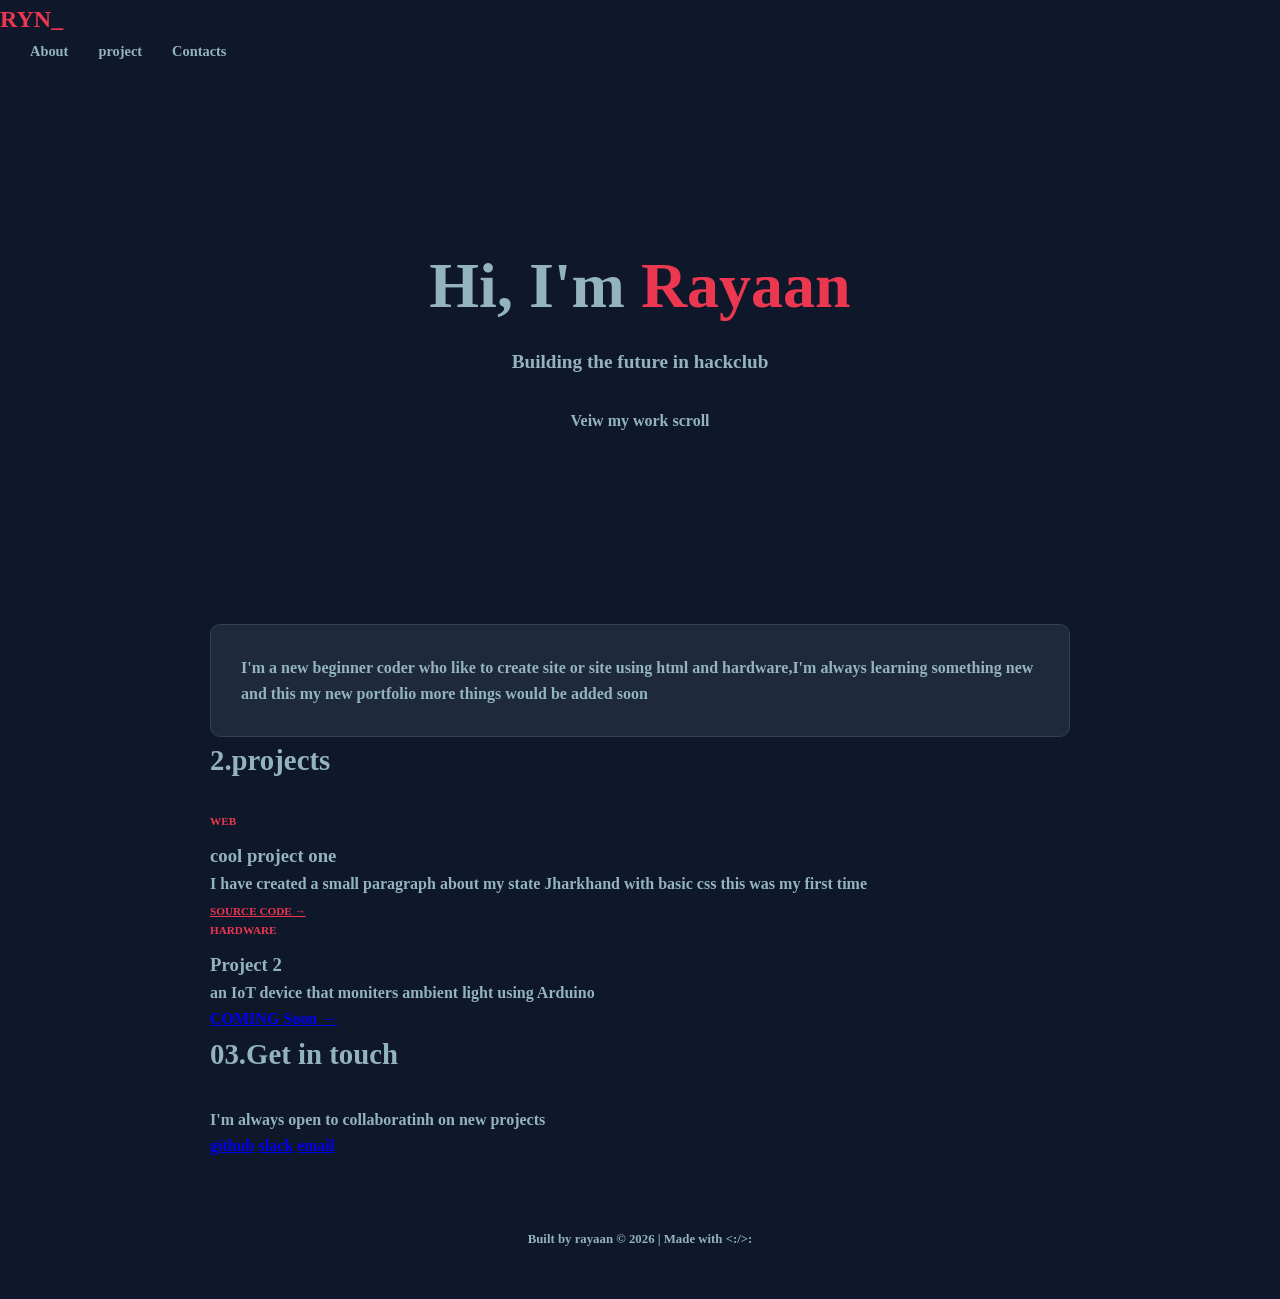
<file: Index.html>
<!doctype html >
<html lang="en">
<head>
    <meta charset="UTF-8">
    <meta name="viewport" content="width=device-width, initial-scale=1.0">
    <title> Rayaan's portfolio</title>
    <link rel="stylesheet" href="Rayaan.css">
    <link href="https://fonts.googleapis.com/css2?family=Space+Mono:wght@400;700&display=swap" rel="stylesheet">
</head>
<body>
    
    <nav>
        <div class="logo">RYN_</div>
        <ul class="nav-links">
            <li><a href="#about">About</a></li>
            <li><a href="#projects">project</a></li>
            <li><a href="#contacts">Contacts</a></li>
        </ul>
    </nav>
    <header class="hero">
        <h1>Hi, I'm  <span class="highlight">Rayaan</span></h1>
        <p class="subtitle">Building the future in hackclub</p>
        <div class="hero-btns"
            <a href="#project">Veiw my work scroll </a>
    </div>
    </header>
    <main class="container">
        <section id="About">
            <div class="card">
                <p>I'm a new beginner coder who like to create site or site using html and hardware,I'm always learning something new and this my new portfolio more things would be added soon 
                </p>
            </div>
        </section>
        <section id="projects">
            <h2>2.projects</h2>
            <div class="project-grid">
                <div class="project-cards">
                    <div class="project-tag">web</div>
                    <h3>cool project one</h3>
                    <p>I have created a small paragraph about my state Jharkhand with basic css this was my first time</p>
                    <a href="https://github.com/rayaanguy/About-Jharkhand-" class="project-tag">source Code &rarr;</a>
                    <div class="-">
                        <div class="project-tag">hardware</div>
                        <h3>Project 2</h3>
                        <P>an IoT device that moniters ambient light using Arduino</P>
                        <a href="#" class="">COMING Soon &rarr;</a>
                    </div>
                </div>
            </div>
        </section>
        <section id="contact">
            <h2>03.Get in touch </h2>
            <div class="centre">
                <p>I'm always open to collaboratinh on new projects</p>
                <div class="social-link">
                    <a href="https://github.com/rayaanguy">github</a>
                    <a href="https://slack.hackclub.com">slack</a>
                    <a href="mailto: rayaanguy@gmail.com.com">email</a>
                </div>
            </div>
        </section>
    </main>

    <footer>
        <p>Built by rayaan &copy; 2026 | Made with &lt:/&gt:</p>
    </footer>
</body>
</html>
</file>
<file: Rayaan.css>
:root {
    --bg-dark: #0f172a;
    --bg-card: #1e293b;
    --text-main: #93b3c1 ;
    --accent: #ec3750 ;
    --accent-glow: rgba(236, 55, 80, 0.2);
}
* {
    margin: 0;
    padding:0;
    box-sizing: border-box;
}
body{
    font-family:'space Mono' mono space;
    background-color:var(--bg-dark);
    color: var(--text-main);
    line-height: 1.6;
    font-weight: bold;
}
.container {
    max-width: 900px;
    margin: 0 auto;
    padding:20px;
}
.nav{
    display:flex;
    justify-content: space-between;
    align-items: center;
    padding: 30px 50px;
}
.logo {
    font-weight: bold;
    font-size: 1.5rem;
    color:var(--accent)
}
.nav-links{
    display:flex;
    list-style: none;
}
.nav-links li {
    margin-left: 30px;
}
.nav-links a {
    text-decoration: none;
    Color:var(--text-main);
    font-size: 0.9rem;
    transition: 0.3s;
}
.nav-links a:hover {
    color:var(--accent)
}
.hero {
    height:60vh;
    display:flex;
    flex-direction: column;
    justify-content: center;
    align-items: center;
    text-align: center;
}
h1{
    font-size: 4rem;
    margin-bottom: 10px;
}
.highlight{
    color:var(--accent)
}
.subtitle {
    font-size:1.2rem;
    color: var(--text-dim);
    margin-bottom:30px;
}
.primary-btn{
    padding: 12px 24px;
    border:2px solid var(--accent);
    color : var(--accent);
    text-decoration: none;
    font-weight: bold;
    border-radius: 5px;
    transition: 0.3s;
}
.primary-btn:hover {
    background:var(--accent);
    color: white ;
    box-shadow: 0 0 15px var(--accent-glow);
}
h2 {
    font-size: 1.8rem;
    margin-bottom: 30px;
    color:var(--text-main);
}
.card {
    background: var(--bg-card);
    padding: 30px;
    border-radius: 10px;
    border:1px solid #334155
}
.project-grid {
        display: grid;
            grid-template-columns: repeat(auto-fit, minmax(300px, 1fr));
                gap: 20px;
                }
                .project-card {
                    background: var(--bg-card);
                        padding: 25px;
                            border-radius: 10px;
                                border-bottom: 4px solid var(--accent);
                                    transition: transform 0.3s;
                                    }
                                    .project-card:hover {
                                        transform: translateY(-5px);
                                        }
                                        .project-tag {
                                            font-size: 0.7rem;
                                                color: var(--accent);
                                                    text-transform: uppercase;
                                                        margin-bottom: 10px;
                                                        }
                                                        .project-link {
                                                            display: inline-block;
                                                                margin-top: 15px;
                                                                    color: var(--text-main);
                                                                        text-decoration: none;
                                                                            font-weight: bold;
                                                                            }
                                                                            footer {
                                                                                text-align: center;
                                                                                    padding: 50px 0;
                                                                                        color: var(--text-dim);
                                                                                            font-size: 0.8rem;
                                                                                            }
                                                                                            @media (max-width: 600px) {
                                                                                                h1 { font-size: 2.5rem; }
                                                                                                    nav { padding: 20px; }
                                                                                                        .nav-links { display: none; }
                                                                                                        }
</file>
